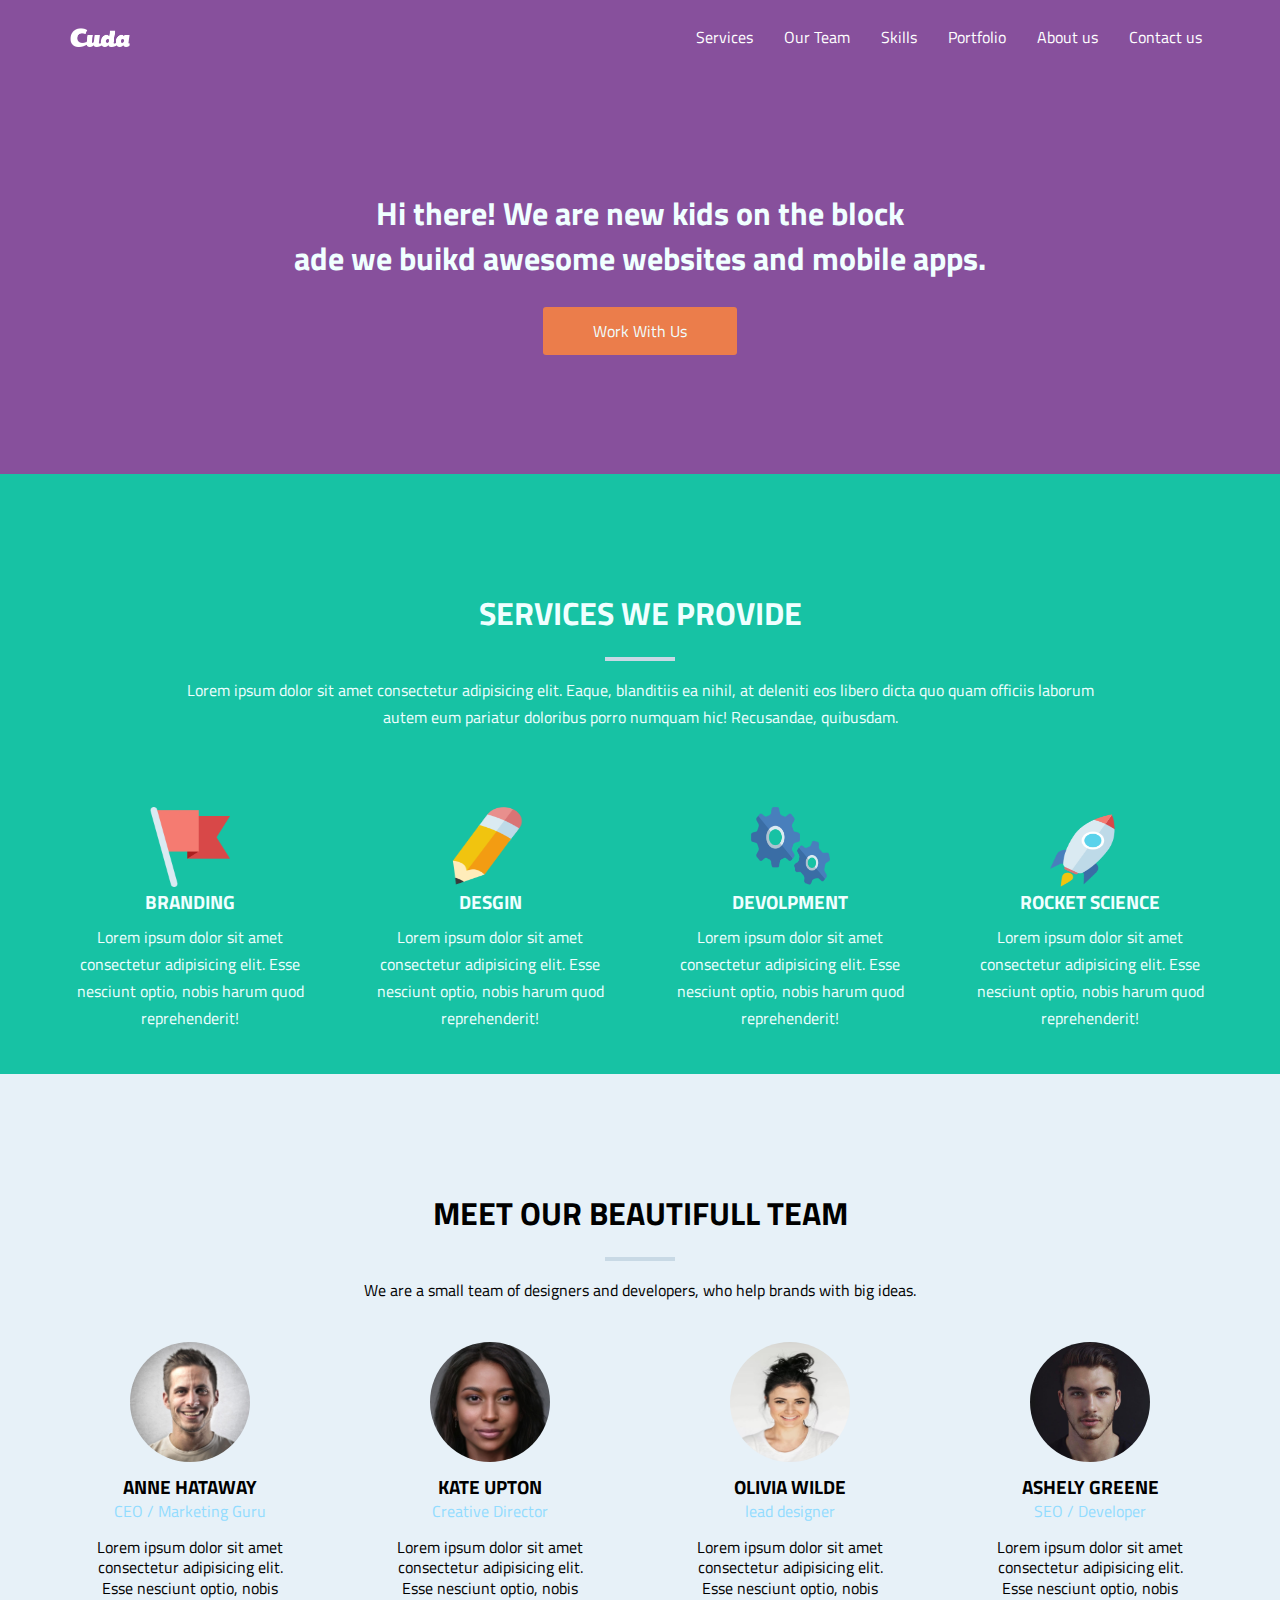
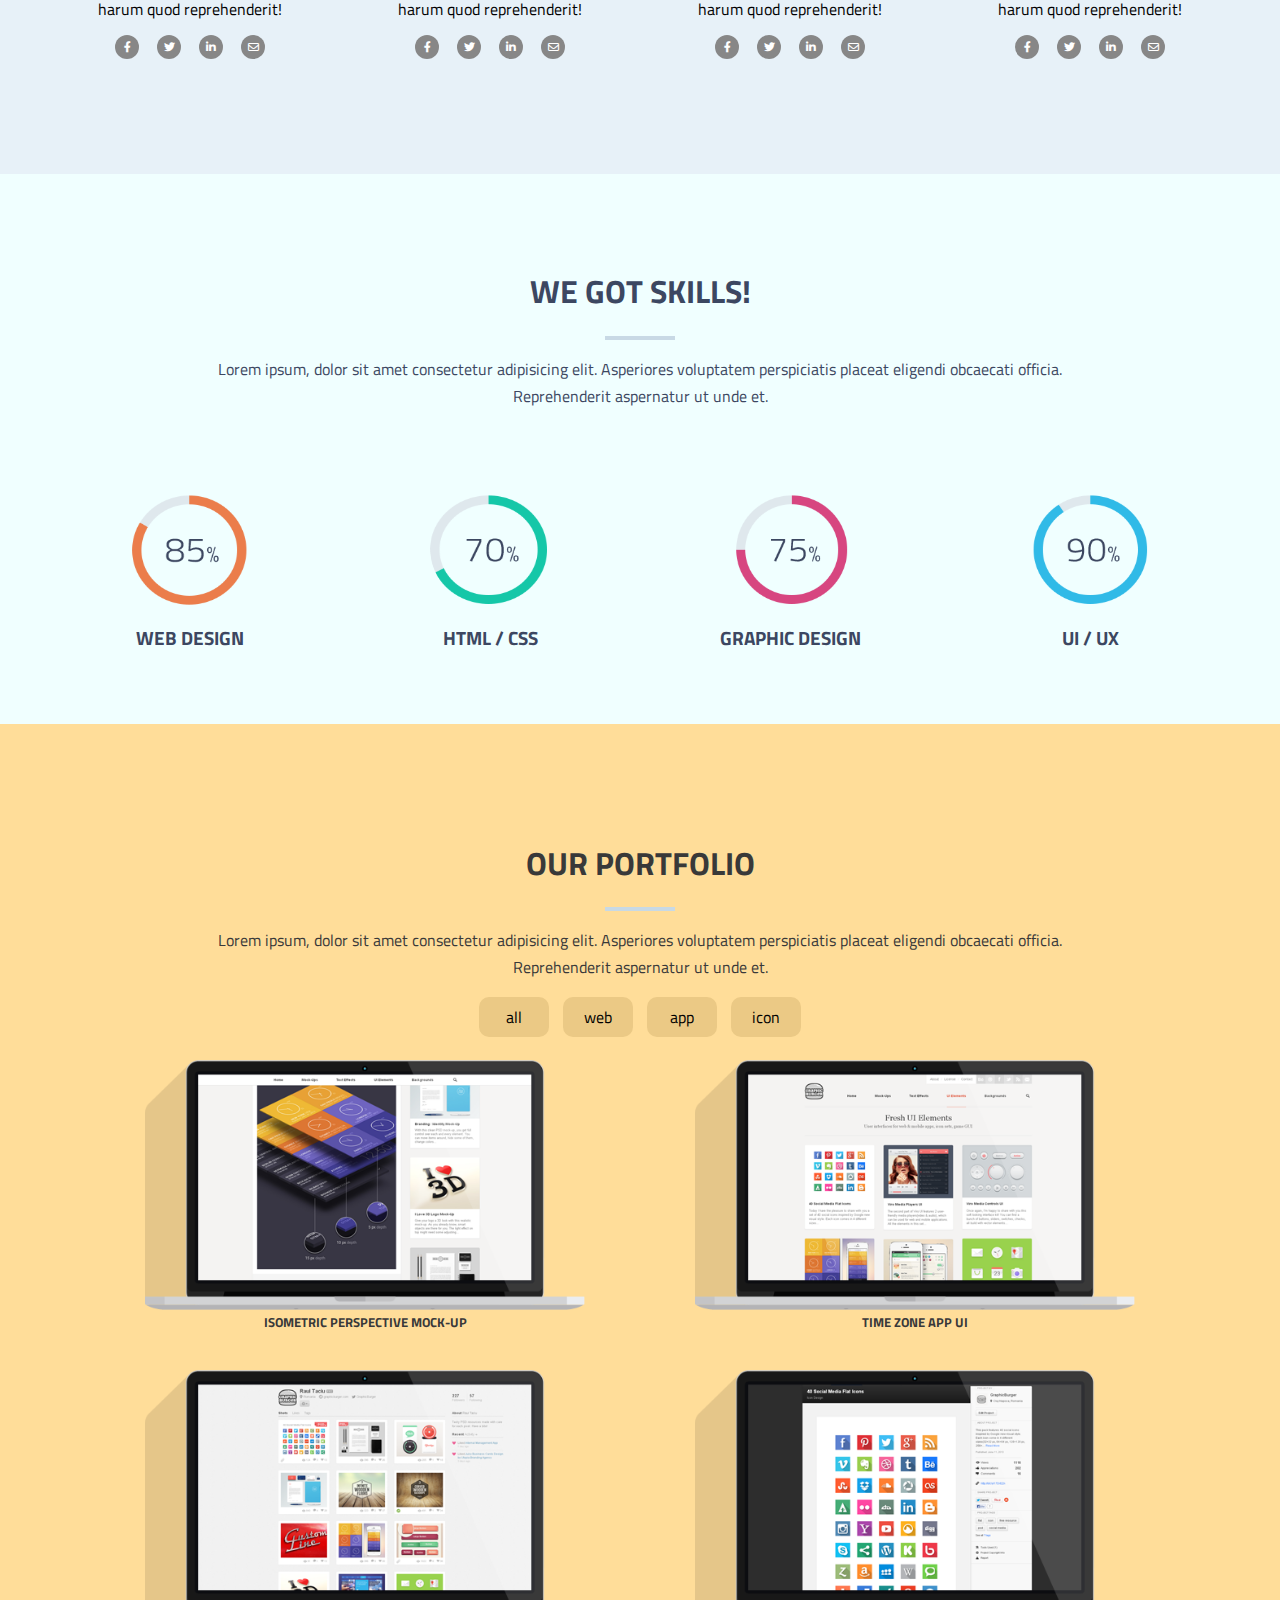
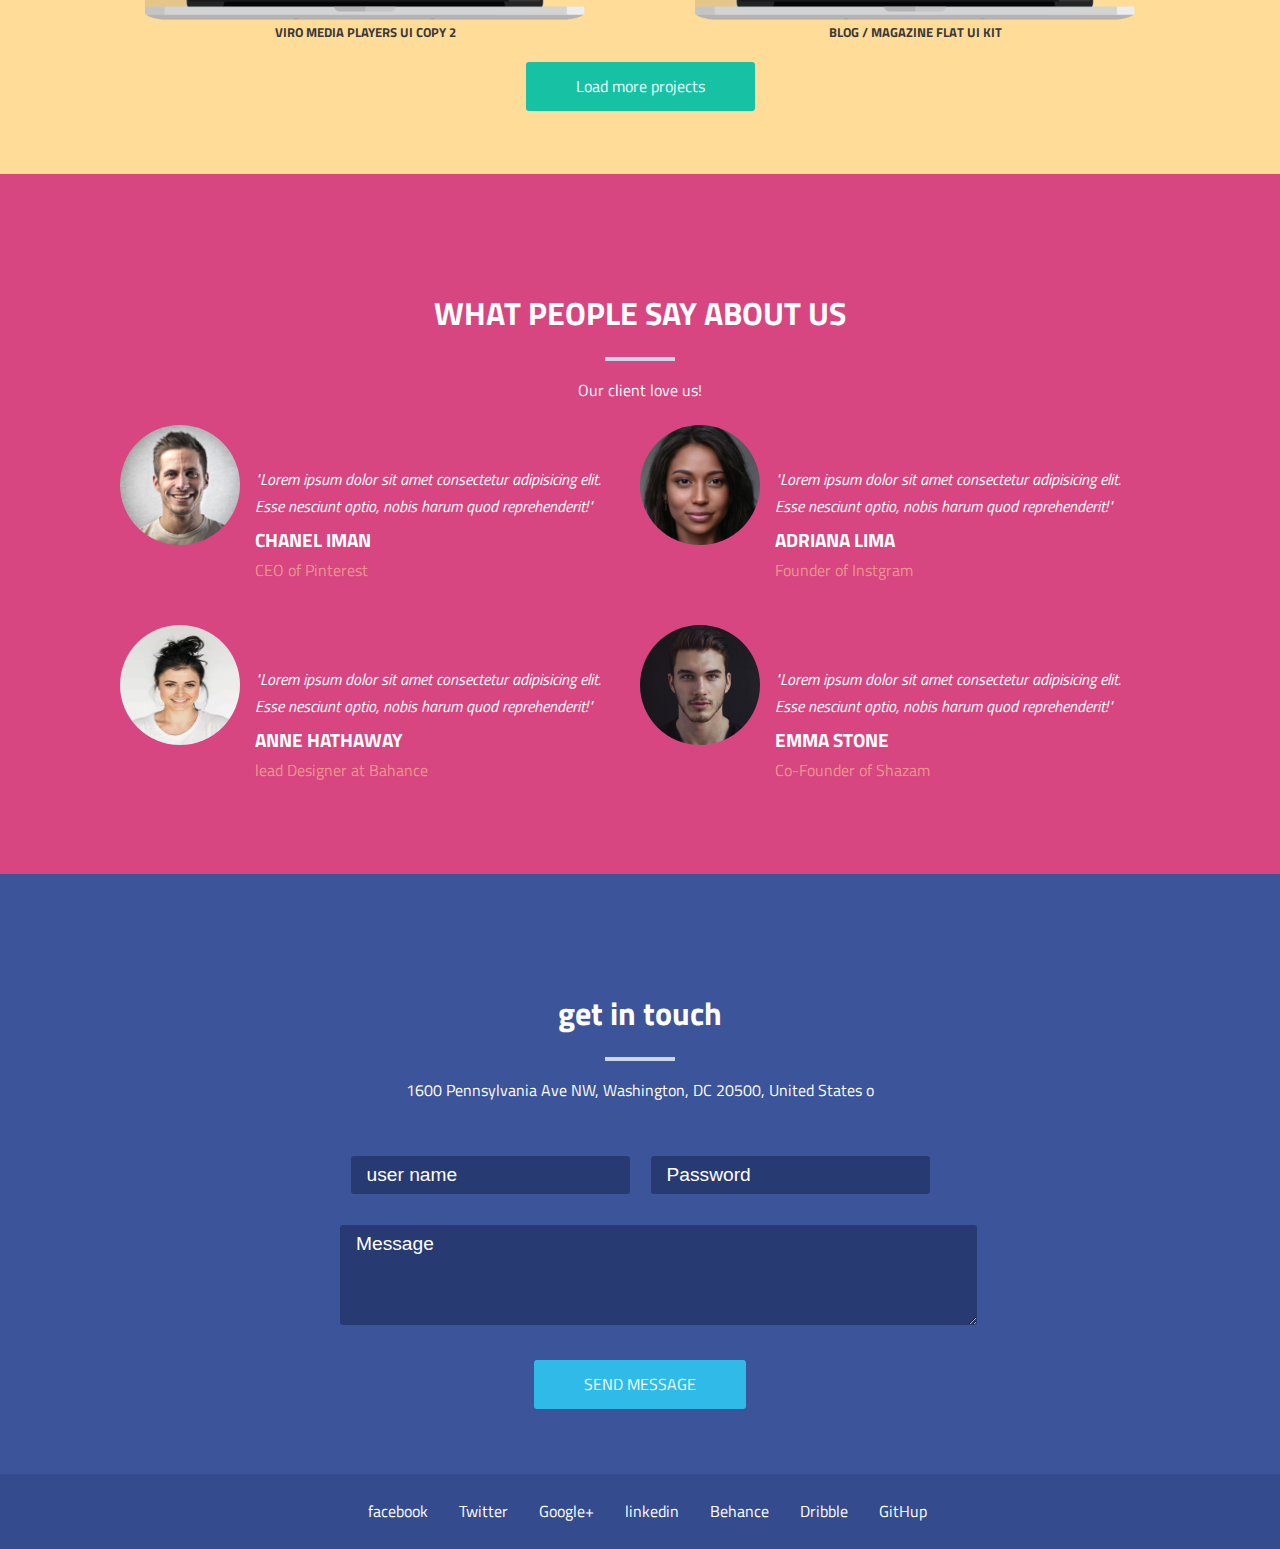
<file: index.html>
<!DOCTYPE html>
<html lang="en">
<head>
    <meta charset="UTF-8">
    <meta http-equiv="X-UA-Compatible" content="IE=edge">
    <meta name="viewport" content="width=device-width, initial-scale=1.0">
    <link rel="stylesheet" href="css/normalize.css">
    <link rel="stylesheet" href="css/style.css">
    <link rel="preconnect" href="https://fonts.googleapis.com">
    <link rel="preconnect" href="https://fonts.gstatic.com" crossorigin>
    <link rel="stylesheet" href="css/all.min.css">
    <link rel="icon" href="pic/logo.png">

    <link href="https://fonts.googleapis.com/css2?family=Titillium+Web:ital,wght@0,200;0,300;0,400;0,600;0,700;1,300;1,400&display=swap" rel="stylesheet">
    <title>cuba</title>
</head>
<body>
    <!-- start header -->
     <div class="header"> 
        <div class="container">
            <img  class="logo" src="pic/logo1.png" alt="logo ">
            <div class="links">
                <ul>
                    <li> <a href="#services">Services</a></li>
                    <li><a href="#ourTeam">Our Team</a></li>
                    <li><a href="#skills">Skills</a></li>
                    <li><a href="#portfolio">Portfolio</a></li>
                    <li><a href="#about-us">About us</a></li>
                    <li><a href="#contact-us">Contact us</a></li>


                </ul>
            </div>
        </div>
     </div>
     <!-- end header -->
     <!-- start landing -->
     <div class="landing">
        <div class="container">
            <div class="bodyLanding">
                <div class="titleText">
                    <h1> Hi there! We are new kids on the block <br>
                    ade we buikd awesome websites and mobile apps.
                    </h1>
                </div>
                <div>
                    <button class="btnLanding">Work With Us </button>
                </div>
            </div>
        </div>
     </div>
     <!-- end landing -->
     <!-- start landing -->
     <div class="landing land2" id="services">
        <div class="container">
            <div class="bodyLanding">
                <div class="titleText">
                    <h1> Services we provide</h1>
                    <span class="line"></span>

                    <p>Lorem ipsum dolor sit amet consectetur adipisicing elit. Eaque, blanditiis ea nihil, at deleniti eos libero dicta quo quam officiis laborum autem eum pariatur doloribus porro numquam hic! Recusandae, quibusdam.</p>
                </div>
                <div>
                    <div class="masterServices">
                        <div class="services">
                            <img src="pic/Shape 21.png" alt="flag">
                            <h3 class="titleText">Branding</h3>
                            <p class="titleText">Lorem ipsum dolor sit amet consectetur adipisicing elit. Esse nesciunt optio, nobis harum quod reprehenderit!</p>
                        </div>
                        
                        <div class="services">
                            <img src="pic/Shape 18.png" alt="ben">
                            <h3 class="titleText">Desgin</h3>
                            <p class="titleText">Lorem ipsum dolor sit amet consectetur adipisicing elit. Esse nesciunt optio, nobis harum quod reprehenderit!</p>
                        </div>
                        <div class="services"> <img src="pic/Shape 20.png" alt="work">
                            <h3 class="titleText">Devolpment</h3>
                            <p class="titleText">Lorem ipsum dolor sit amet consectetur adipisicing elit. Esse nesciunt optio, nobis harum quod reprehenderit!</p>
                        </div>
                        <div class="services"> <img src="pic/Rocket icon.png" alt="Rocket">
                            <h3 class="titleText">Rocket Science</h3>
                            <p class="titleText">Lorem ipsum dolor sit amet consectetur adipisicing elit. Esse nesciunt optio, nobis harum quod reprehenderit!</p>
                        </div>
                    </div>
                </div>
            </div>
        </div>
     </div>
     <!-- end landing -->
    <!-- start landing -->
    <div class="landing land3"  id="ourTeam">
        <div class="container">
            <div class="bodyLanding">
                <div class="titleText">
                    <h1> Meet our beautifull Team </h1>
                    <span class="line"></span>
                    <p>We are a small team of designers and developers, who help brands with big ideas.</p>
                </div>
                <div>
                    <div class="masterServices">
                        <div class="services">
                            <img src="pic/Pp_img.jpg" alt="profile Pic">
                            <h3 class="titleText">anne hataway</h3>
                            <p class="workPara ">CEO / Marketing Guru</p>
                            <p class="titleText">Lorem ipsum dolor sit amet consectetur adipisicing elit. Esse nesciunt optio, nobis harum quod reprehenderit!</p>
                            <div class="icon">
                                <i class="fa-brands fa-facebook-f"></i> 
                                <i class="fa-brands fa-twitter"></i> 
                                <i class="fa-brands fa-linkedin-in"></i> 
                                <i class="fa-regular fa-envelope"></i> 
                            </div>
                        </div>
                        <div class="services">
                            <img src="pic/Pp2_img.jpg" alt="profile Pic">
                            <h3 class="titleText">kate Upton</h3>
                            <p class="workPara">Creative Director</p>
                            <p class="titleText">Lorem ipsum dolor sit amet consectetur adipisicing elit. Esse nesciunt optio, nobis harum quod reprehenderit!</p>
                            <div class="icon">
                                <i class="fa-brands fa-facebook-f"></i> 
                                <i class="fa-brands fa-twitter"></i> 
                                <i class="fa-brands fa-linkedin-in"></i> 
                                <i class="fa-regular fa-envelope"></i> 
                            </div>
                        </div>
                        <div class="services">
                            <img src="pic/Pp3_img.jpg" alt="profile Pic">
                            <h3 class="titleText">olivia wilde</h3>
                            <p class="workPara ">lead designer</p>
                            <p class="titleText">Lorem ipsum dolor sit amet consectetur adipisicing elit. Esse nesciunt optio, nobis harum quod reprehenderit!</p>
                            <div class="icon">
                                <i class="fa-brands fa-facebook-f"></i> 
                                <i class="fa-brands fa-twitter"></i> 
                                <i class="fa-brands fa-linkedin-in"></i> 
                                <i class="fa-regular fa-envelope"></i> 
                            </div>
                        </div>
                        <div class="services"> 
                            <img src="pic/Pp4_img.jpg" alt="profile Pic">
                            <h3 class="titleText">ashely greene</h3>
                            <p class="workPara ">SEO / Developer </p>
                            <p class="titleText">Lorem ipsum dolor sit amet consectetur adipisicing elit. Esse nesciunt optio, nobis harum quod reprehenderit!</p>
                            <div class="icon">
                                <i class="fa-brands fa-facebook-f"></i> 
                                <i class="fa-brands fa-twitter"></i> 
                                <i class="fa-brands fa-linkedin-in"></i> 
                                <i class="fa-regular fa-envelope"></i> 
                            </div>
                        </div>
                    </div>
                </div>
            </div>
        </div>
     </div>
     <!-- end landing -->
     <div class="landing land4" id="skills">
        <div class="container">
            <div class="bodyLanding">
                <div class="titleText">
                    <h1> we got skills!</h1>
                    <span class="line"></span>

                    <p>Lorem ipsum, dolor sit amet consectetur adipisicing elit. Asperiores voluptatem perspiciatis placeat eligendi obcaecati officia. Reprehenderit aspernatur ut unde et. </p>
                </div>
                <div>
                    <div class="masterServices">
                        <div class="services">
                            <img src="pic/skils1.png" alt="flag">
                            <h3 class="titleText">web design</h3>
                        </div>
                        
                        <div class="services">
                            <img src="pic/skils2.png " alt="ben">
                            <h3 class="titleText">html / css</h3>
                        </div>
                        <div class="services"> <img src="pic/skils3.png" alt="work">
                            <h3 class="titleText">graphic design</h3>
                        </div>
                        <div class="services"> <img src="pic/skils4.png" alt="Rocket">
                            <h3 class="titleText">ui / ux</h3>
                        </div>
                    </div>
                </div>
            </div>
        </div>
     </div>
     <!-- end landing -->
     <div class="landing land5" id="portfolio">
        <div class="container">
            <div class="bodyLanding">
                <div class="titleText">
                    <h1> our Portfolio</h1>
                    <span class="line"></span>

                    <p>Lorem ipsum, dolor sit amet consectetur adipisicing elit. Asperiores voluptatem perspiciatis placeat eligendi obcaecati officia. Reprehenderit aspernatur ut unde et. </p>
                    <div> <button class="btnProject ">all</button>
                        <button class="btnProject ">web</button>
                        <button class="btnProject ">app</button>
                        <button class="btnProject ">icon</button>
                    </div>
                </div>
                
                
                    <div class="masterServices">
                        <div class="services">
                            <img src="pic/1.png" alt="flag">
                            <h5 class="titleText">Isometric Perspective Mock-Up</h5>
                        </div>
                        
                        <div class="services">
                            <img src="pic/2.png " alt="ben">
                            <h5 class="titleText">Time Zone App UI</h5>
                        </div>
                    </div>
                    <div class="masterServices">
                        <div class="services"> <img src="pic/3.png" alt="work">
                            <h5 class="titleText">Viro Media Players UI copy 2</h5>
                        </div>
                        <div class="services"> <img src="pic/4.png" alt="Rocket">
                            <h5 class="titleText">Blog / Magazine Flat UI Kit</h5>
                        </div>
                    </div>
                    <div>
                        <button class="btnLanding">Load more projects </button>
                    </div>
                
                
            </div>
        </div>
     </div>
     <!-- end landing -->
<!-- start land 6 -->
     <div class="landing land6"  id="about-us">
        <div class="container">
            <div class="bodyLanding">
                <div class="titleText">
                    <h1> what people say about us </h1>
                    <span class="line"></span>
                    <p>Our client love us!</p>
                </div>
                <div>
                    <div class="masterServices">
                        <div >
                            <img src="pic/Pp_img.jpg" alt="profile Pic"></div>
                        <div class="services">
                            <p class="titleText paraItalic">"Lorem ipsum dolor sit amet consectetur adipisicing elit. Esse nesciunt optio, nobis harum quod reprehenderit!"</p>
                            <h3 class="titleText">chanel iman</h3>
                            <p class="workPara ">CEO of Pinterest</p>        
                        </div>
                        <div >
                            <img src="pic/Pp2_img.jpg" alt="profile Pic"> </div>
                        <div class="services">   
                            <p class="titleText paraItalic">"Lorem ipsum dolor sit amet consectetur adipisicing elit. Esse nesciunt optio, nobis harum quod reprehenderit!"</p>
                            <h3 class="titleText">adriana lima</h3>
                            <p class="workPara">Founder of Instgram</p>
                           
                        </div>
                    </div>
                    <div class="masterServices">

                        <div >
                            <img src="pic/Pp3_img.jpg" alt="profile Pic"> </div>
                        <div class="services">
                            <p class="titleText paraItalic">"Lorem ipsum dolor sit amet consectetur adipisicing elit. Esse nesciunt optio, nobis harum quod reprehenderit!"</p>
                            <h3 class="titleText">anne hathaway</h3>
                            <p class="workPara ">lead Designer at Bahance</p>
                                
                        </div>
                        <div > 
                            <img src="pic/Pp4_img.jpg" alt="profile Pic"> </div>
                        <div class="services">
                             <p class="titleText paraItalic">"Lorem ipsum dolor sit amet consectetur adipisicing elit. Esse nesciunt optio, nobis harum quod reprehenderit!"</p>
                             <h3 class="titleText">Emma stone</h3>
                             <p class="workPara ">Co-Founder of Shazam </p>
                            
                            </div>
                    </div>
                </div>
            </div>
        </div>
     </div>
     <!-- end landing -->
     <!-- start land 7 -->
     <div class="landing land7" id="contact-us">
        <div class="container">
            <div class="bodyLanding">
                <div class="titleText">
                    <h1> get in touch</h1>
                    <span class="line"></span>

                    <p>1600 Pennsylvania Ave NW, Washington, DC 20500, United States o</p>
                    
                </div>
                
                
                    <div class="masterServices">
                        <div class="services">
                            <input class="formInput" placeholder="user name" type="text" name="userName" id="uName" >
                        </div>
                        
                        <div class="services">
                            <input class="formInput" placeholder="Password" type="password" name="Password" id="uPass" >

                        </div>
                    </div>
                    <div class="masterServices">
                        <div class="services textarea"> 
                            <textarea class="formInput" rows="5" cols="53" placeholder="Message"   name="message" id="message"></textarea> 
                        </div>
                        </div>
                    <div>
                        <button class="btnLanding">SEND MESSAGE </button>
                    </div>
                
                
            </div>
        </div>
     </div>
     <!-- end landing -->
     <div class="footer"> 
        <div class="container">
            <div class="links">
                <ul>
                    <li><a target="_blank" href="https://www.facebook.com/">facebook</a></li>
                    <li><a target="_blank" href="https://www.Twitter.com/">Twitter</a></li>
                    <li><a target="_blank" href="https://www.google+.com/">Google+</a></li>
                    <li><a target="_blank" href="https://www.linkedin.com/">linkedin</a></li>
                    <li><a target="_blank" href="https://www.behance.com/">Behance</a></li>
                    <li><a target="_blank" href="https://www.dribble.com/">Dribble</a></li>
                    <li><a target="_blank" href="https://www.githup.com/">GitHup</a></li>



                </ul>
            </div>
        </div>
     </div>
    
     
    
      


</body>
</html>
</file>
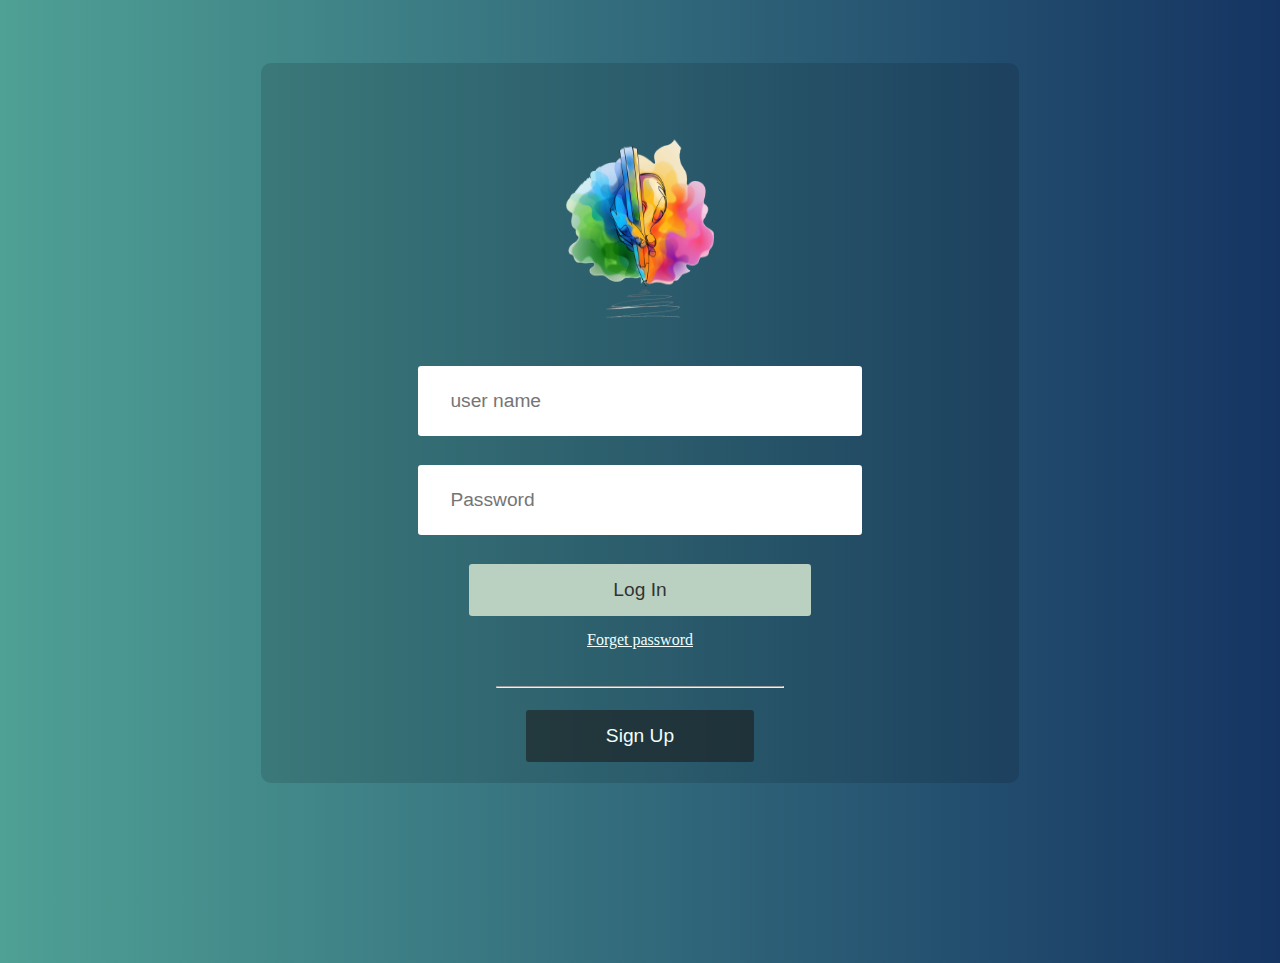
<file: signIn.html>
<!DOCTYPE html>
<html lang="en">

<head>
    <meta charset="UTF-8">
    <meta http-equiv="X-UA-Compatible" content="IE=edge">
    <meta name="viewport" content="width=device-width, initial-scale=1.0">
    <link rel="icon" href="pic/logo.png">
    <title>Login Page</title>

    <style>
        html {
            height: 100%;

        }

        body {

            height: 100%;
            background: #0f2027;
            background: linear-gradient(to right, #4FA095, #153462);
            color: #fff;
        }

        div[id=main] {
            position: relative;
            background-color: rgba(0, 0, 0, 0.123);
            margin: auto;
            margin-top: 5%;
            width: 60%;
            height: 80%;
            border-radius: 10px;
            display: flex;

        }
        .divImg {
            position: absolute;
            width: 100%;
            height: 40%;
            top: 0%;
            text-align: center;
        }

        img {

            width: 30%;
            height: 100%;

        }

        .formDes {
            position: absolute;
            display: flex;
            flex-direction: column;
            width: 100%;
            height: 50%;
            top: 40%;

        }

        .formInput {
            font-family: 'Roboto', sans-serif;
            color: #333;
            font-size: 1.2rem;
            margin-bottom: 5%;
            padding: 1.5rem 2rem;
            border-radius: 0.2rem;
            background-color: rgb(255, 255, 255);
            width: 50%;
            border: none;
            margin: auto;
            display: block;


        }

        .btnInput {
            font-family: 'Roboto', sans-serif;
            color: #333;
            font-size: 1.2rem;
            border-radius: 0.2rem;
            background-color: #BAD1C2;
            border: none;
            width: 45%;
            margin: auto;
            padding: 15px;
        }
        .btn2Input{
            width: 30%;
            background-color:#1a191994;
            color:azure;
        }

        a {
            color: azure;
            margin: auto;
            padding: 0%;
            margin-top: 0%;
            text-decoration-line: underline;
            text-align: center;    
        }
        
        .signUp{
            width: 100%;
            position: absolute;
            bottom: 3%;
            text-align: center;
        }
        button:hover{
            opacity: 0.8
        }
    

    </style>
</head>

<body>
    <div id="main">
        <div class="divImg">
            <img src="pic/logo.png" alt="not found">
        </div>

        <form class="formDes" action="landingPage.html" target="_blank">
            <input class="formInput" placeholder="user name" type="text" name="userName" id="uName" required>
            <input class="formInput" placeholder="Password" type="password" name="Password" id="uPass" required>
            <button class="btnInput" name="login" id="btnlogin" value="Log in"> Log In</button>
            <a href="https://www.google.com"> Forget password</a>
            <div style="width: 38%; margin:auto"><hr></div>
        </form>
        <div class="signUp">
            <form action="signUp.html" target="_blank">
                <button class="btnInput btn2Input" name="login" id="btnlogin" value="Log in"> Sign Up</button>
            </form>
        </div>


        


    </div>

</body>

</html>
</file>
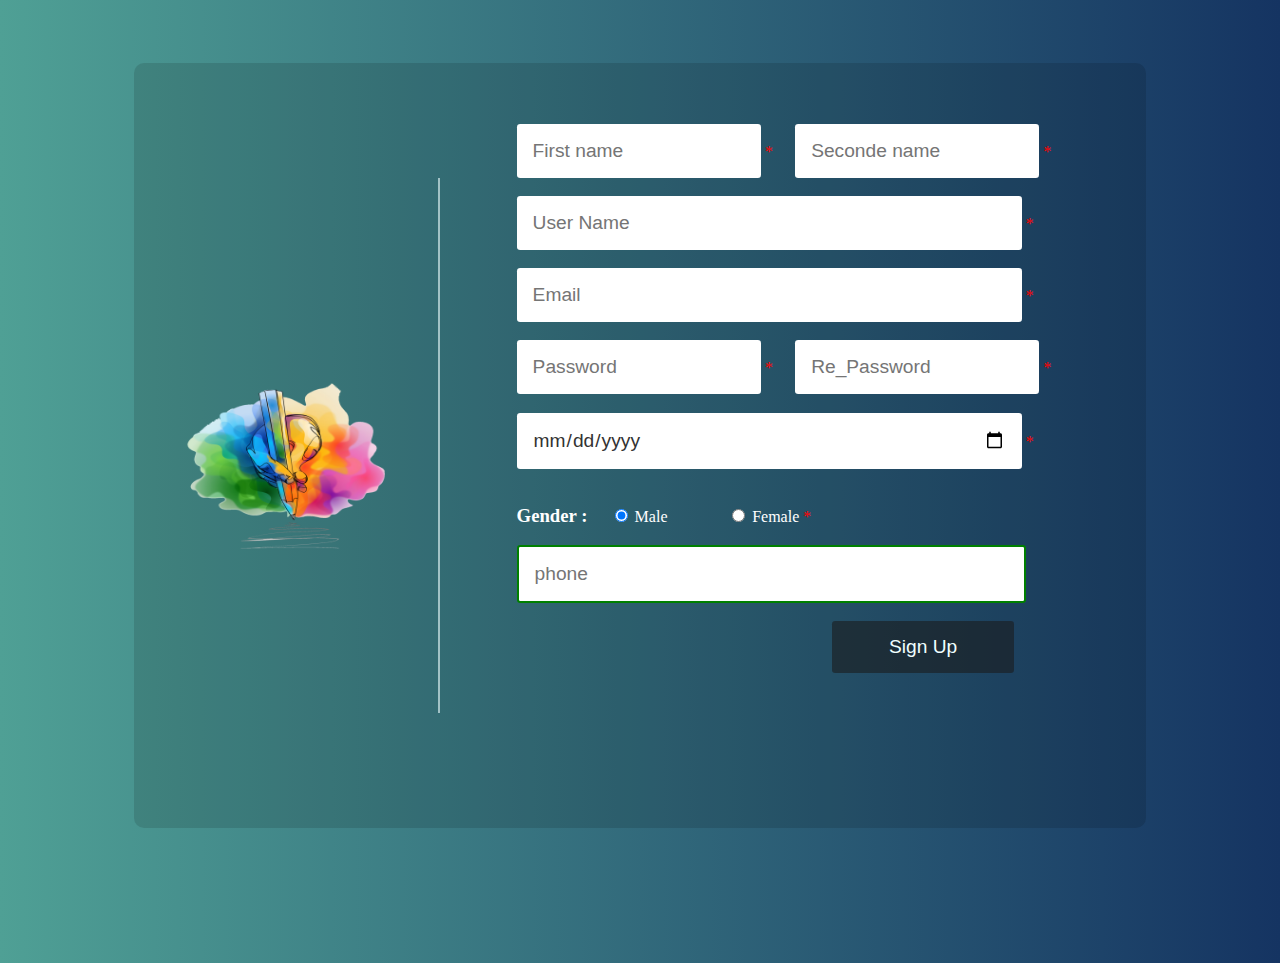
<file: signUp.html>
<!DOCTYPE html>
<html lang="en">

<head>
    <meta charset="UTF-8">
    <meta http-equiv="X-UA-Compatible" content="IE=edge">
    <meta name="viewport" content="width=device-width, initial-scale=1.0">
    <link rel="icon" href="pic/logo.png">
    <title>Login Page</title>

    <style>
        html {
            height: 100%;

        }

        body {

            height: 100%;
            background: #0f2027;
            background: linear-gradient(to right, #4FA095, #153462);
            color: #fff;
        }

        div[id=main] {
            position: relative;
            background-color: rgba(0, 0, 0, 0.123);
            margin: auto;
            margin-top: 5%;
            width: 80%;
            height: 85%;
            border-radius: 10px;

        }
        .divImg {
            position: absolute;
            width: 30%;
            height: 70%;
            left:  0%;
            top: 15%;
            border-right: 2px rgba(240, 255, 255, 0.589) solid;
            
            
        }

        img {
            position: absolute;
            top: 25%;

            width: 100%;
            height: 50%;

        }

        .formDes {
            position: absolute;
            display: flex;
            flex-direction: column;
            display: block;
            width: 60%;
            height: 90%;
            margin: 5%;
            left: 30%;
            padding:1%;

        }

        .formInput {
            font-family: 'Roboto', sans-serif;
            color: #333;
            
            font-size: 1.2rem;
            margin-bottom:3%;
            margin-left:3%;
            padding: 1rem 1rem;
            border-radius: 0.2rem;
            background-color: rgb(255, 255, 255);
            width: 35%;
            border: none;
            
            display: inline-block;


        }

        .btnInput {
            
            font-family: 'Roboto', sans-serif;
            color: azure;
            font-size: 1.2rem;
            border-radius: 0.2rem;
            background-color: #1a191994;
            border: none;
            width: 30%;
            padding: 15px;
            margin-right:15%;
            float: right;
           
        }
        button:hover{
            opacity: 0.8
        }
        
         span::after{
                    content: ' * ';
                    color: red;
                    }
             
         input:valid {
            border: 2px green solid;
         }
       
     
        



         
        
    </style>
</head>

<body>
    <div id="main">
        <div class="divImg">
            <img src="pic/logo.png" alt="not found">
        </div>
        

        <form class="formDes" action="welcome.html" target="_blank">
            <span><input class="formInput" placeholder="First name " type="text" name="firstName" id="fName" required></span>
            <span><input class="formInput" placeholder="Seconde name" type="text" name="secName" id="secName" required></span>
            <span><input style="width:78% ;" class="formInput" placeholder="User Name" type="text" name="uName" id="uName" required>  </span>
            <span><input style="width:78% ;" class="formInput" placeholder="Email" type="email" name="email" id="email" required>  </span>
            <span><input class="formInput" placeholder="Password" type="password" name="pass" id="pass" required></span>
            <span><input class="formInput" placeholder="Re_Password" type="password" name="repass" id="repass" required></span>
            <span><input style="width:78% ;" class="formInput" placeholder="Birth Day" type="date" name="date" id="date" required>  </span>
            <br>
            <span>
            <H3 style="margin:3%; padding:0% ; display: inline-block;">Gender :</H3>
            <input   type="radio" name="gander" checked id="male"> <label for="male">Male</label>
            <input   style="margin-left:10%;"type="radio" name="gander"  id="female"> <label for="female">Female</label> </span>
            
            <input style="width:78% ;" class="formInput" placeholder="phone" type="" name="phone" id="phone" >
            <button class="btnInput " name="login" id="btnlogin" value="Log in"> Sign Up</button>
            
            
        </form>


    </div>

</body>

</html>
</file>
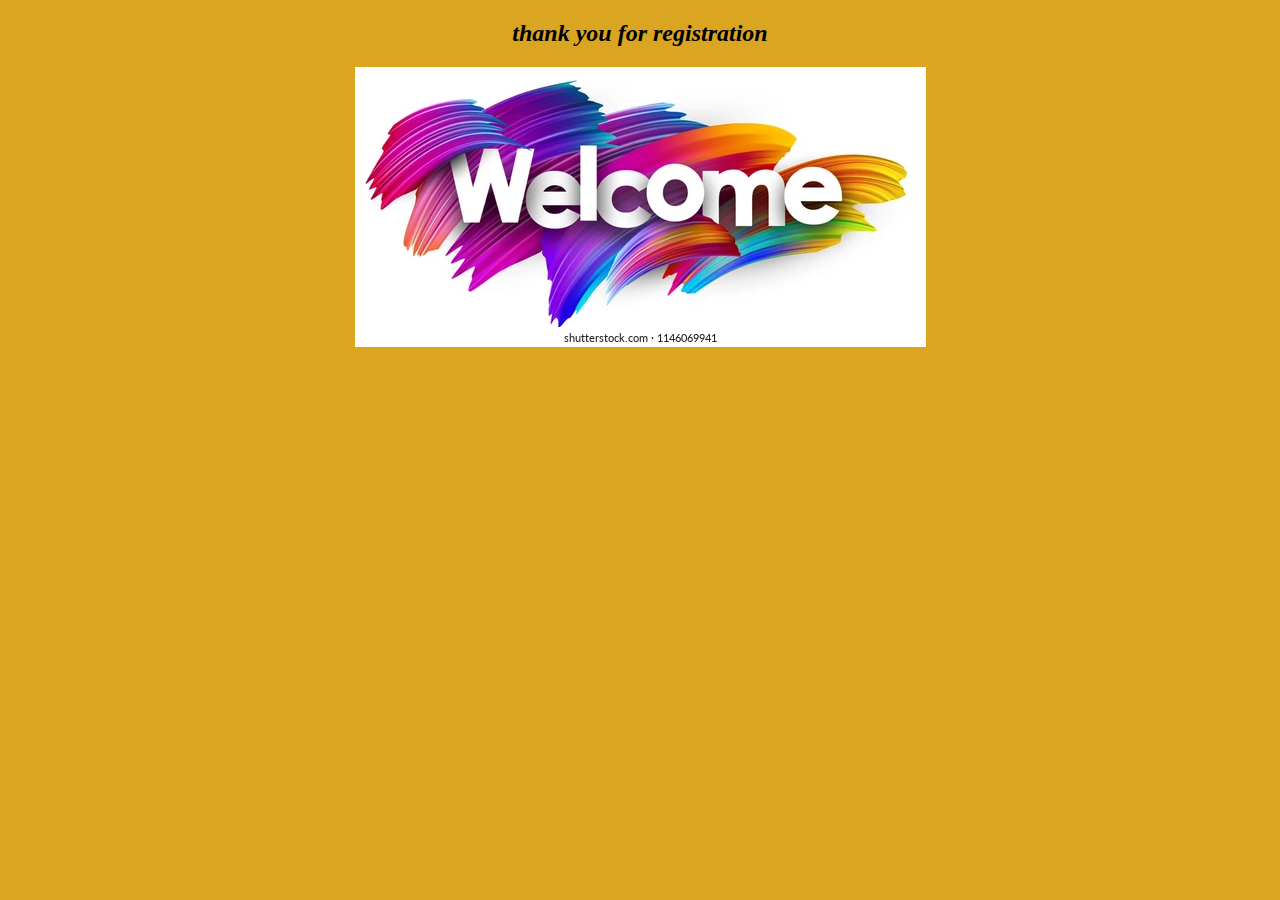
<file: welcome.html>
<!DOCTYPE html>
<html>
    <head>

        <title>welcome Page</title>
        <meta http-equiv="refresh" content="3;URL='landingPage.html '">
        <link rel="shortcut icon" href="free-website-icon-5793-thumb.png">

    </head>
    <body style="background-color: goldenrod;">
        
        
        <div style="font-style:italic ; text-align: center;"
        ><h2> thank you for registration</h2> </div>
        
        </div>

        <div style="text-align: center">
            
            
            <img src="pic/welcome-poster-spectrum-brush-strokes-260nw-1146069941.webp" >
            </div>
    </div>
        
    </body>

</html>
</file>
<file: css/style.css>
*{
    -webkit-box-sizing: border-box;
    -moz-box-sizing: border-box;
    box-sizing: border-box;

}
html{
    scroll-behavior: smooth;
}
body{
    font-family: 'Titillium Web', sans-serif;

}
.parent{
    background-color: bisque;
}
.container{
    padding-left: 15px;
    padding-right: 15px;
    margin-left: auto;
    margin-right: auto;
}
@media (min-width :768px){
    .container{
        width: 750px;
    }
}
@media (min-width :992px){
    .container{
        width: 970px;
    }
}
@media (min-width :1200px){
    .container{
        width: 1170px;
    }
}

.header{
    background-color: rgb(135, 80, 156);
    
    padding: 20px;
    right: 15px;
    left: 15px;
    
}
.header .container{
 display: flex;
 justify-content: space-between;
 align-items: center;
}
.header .logo{
    width:60px;

}
.header .links ul{
    display: flex;
    list-style-type: none;
    margin: 0;
    padding: 0;
   
}
.header .links ul li a {
    color: rgb(255, 255, 255);
    display: block;
    padding: 8px;
    margin-left: 15px;
    background-color: rgba(135, 80, 156, 0);
    text-decoration: none;
 }
 .header .links ul li a:hover{
    opacity: 0.5;
    background-color: rgb(97, 67, 92);
 }
 

/************
 end of header 
 *************/

/* start of landing */
.landing{
    background-color: rgb(135, 80, 156);
    height:400px ;
}
.landing h1{
    line-height: 1.4;
}
.landing .bodyLanding{
    display: flex;
    height: 270px;
    flex-direction: column;
    justify-content: space-between;
    align-items: center;
    padding-top: 90px;
}


.landing p{
    line-height: 1.7;
}
.titleText {
    /* display: flex; */
    margin: 5px;
    color: azure;
    text-align: center;
    padding: 0px 10px;
  }
  .titleText p {
    padding: 0px 90px;
  }
.landing .btnLanding{
    background-color: #eb7d4b;
    color: azure;
    border: 0px;
    border-radius: 3px;
    padding: 15px 50px;
}
.btnLanding:hover{
    opacity: 0.70;
}
/* end land 1 */
/* start land 2 */
.land2{
    background-color: #17c2a4;
    height: 600px;
}

.line{
    display: block;
    width: 70px;
    border:  2px  solid #c8d9e5;
    margin: auto;
}
.land2 h1,
.land2 h3,
.land3 h1,
.land3 h3,
.land4 h1,
.land4 h3,
.land5 h1,
.land5 h5,
.land6 h1,
.land6 h3
{
    text-transform: uppercase;
}
.masterServices{
    display: flex;
    justify-content: space-between;
    
}
.services{
    display: flex;
    flex-direction:  column;
    justify-content: center;
    align-items: center;
    height: 340px;
    width: 300px;;
}
.services img{
    width: 80px;
    height: 80px;
}
/* end land2 */


/* start land3
 */
 .land3{
    background-color: #e7f1f8;
    height: 700px;
} 
.land3 .titleText{
    color: black
}
.land3 .services{
    height: 350px;
}
.land3 img{
    border-radius: 50%;
    width: 120px;
    height: 120px;
    margin-bottom: 15px;
}

.land3 h3{
    margin: 0;
}

.land3 p.titleText{
    padding: 0 40px;
    line-height: 1.3;
    margin-bottom: 15px;
}
.workPara{
    color: #92dcff;
    margin-top: 0px;
    margin-bottom: 6px;
}
.land3 .icon{
    color: #c8d9e5;
}

.land3 .icon i{
    background: #878787;
    width: 24px;
    height: 24px;
    text-align: center;
    margin: auto;
    line-height: 24px;
    border-radius: 50%;
    font-size: 11px;
    color: #FFF;
    margin: 0 7px;
}
 
 /* end land 3 teams */
 /* start land 4 skills */
 .land4{
    background-color: azure;
    height: 550px;
    
 }
 .land4 .bodyLanding{
    display: flex;
    height: 270px;
    flex-direction: column;
    justify-content: space-between;
    align-items: center;
    padding-top: 90px;
}

 .land4 h1{
    margin-top :0px ;
 }
 .land4 .titleText{
    color:#3c4761
 }
 .land4 img{
    border-radius: 50%;
    width: 120px;
    height: 120px;
    margin-bottom: 15px;
}
.land4 .services{
    height: 280px;
}
/* end land 4 teams */
 /* start land 5 skills */
 .land5 {
    background-color: #ffdd99;
    height: 1050px;
    
 }
 .land5 .titleText{
    color:#393939
 }
 .btnProject{
    background-color: #ebc985;
    border-radius: 10px;
    width: 70px;
    height: 40px;
    border: 0px ;
    margin: 0px 5px;

 } 
 .btnProject:hover{
    background-color:white; 
 }
 
.land5 .services{
    display: flex;
    flex-direction:  column;
    justify-content: center;
    align-items: center;
    width: 550px;
    height: 310px;
}

.land5 .services img{
    width: 440px;
    height: 250px;
}
.land5 .btnLanding {
    background-color: #17c2a4;
    
  
}

/* end land 5 skills */
 /* start land 6 about us */


 .land6 {
    background-color: #d74680;
    height: 700px;
    
 }
 .land6 .titleText { 
    color:#ffffff;
    
 }
 .paraItalic{
    font-style: italic;
    text-align: left;
 }
 
 .land6 .services{
    display: flex;
    flex-direction:  column;
    
    width: 400px;
    height: 200px;
}
.land6 .workPara{
    color: #ea988c;
    align-self: start; 
    margin-left: 15px;
}
.land6 h3{
    
    align-self:flex-start;
}
.land6 img{
    border-radius: 50%;
    width: 120px;
    height: 120px;
 }
 /* end land 6 aboutus */
 /* start land 7 contact */


 .land7 {
    background-color: #3c5499;
    height: 600px;
    
 }
 .land7 .titleText { 
    color:#ffffff;
    
 }
 
 .land7 .services{
    display: flex;
    flex-direction:  column;
    height: 100px;
}
.land7 .services {
    display: flex;
    height: 100px;
}
.textarea{
    height: 120px;
    width: 600px;
}

.formInput {
    font-family: 'Roboto', sans-serif;
    color:white;
    font-size: 1.2rem;
    margin-bottom: 5%;
    padding: .5rem 1rem;
    border-radius: 0.2rem;
    background-color: #273a71;
    
    border: none;
    margin: auto;
    display: block;


}
.land7 ::placeholder{
    color:white;
}

  
.land7 .btnLanding {
    margin-top: 35px;
    background-color: #30bae7;
}


.footer{
    background-color: #344b8e;
    display: flex;
    padding: 20px;
  
}
.footer .links ul{
    display: flex;
    list-style-type: none;
    margin: 0;
    padding: 0;
    justify-content: center;
    
   
}
.footer .links ul li a {
    color:white;
    display: block;
    padding: 8px;
    margin-left: 15px;
    background-color: rgba(135, 80, 156, 0);
    text-decoration: none;
 }
 .footer .links ul li a:hover{
    color:#30bae7;
    
 }
</file>
